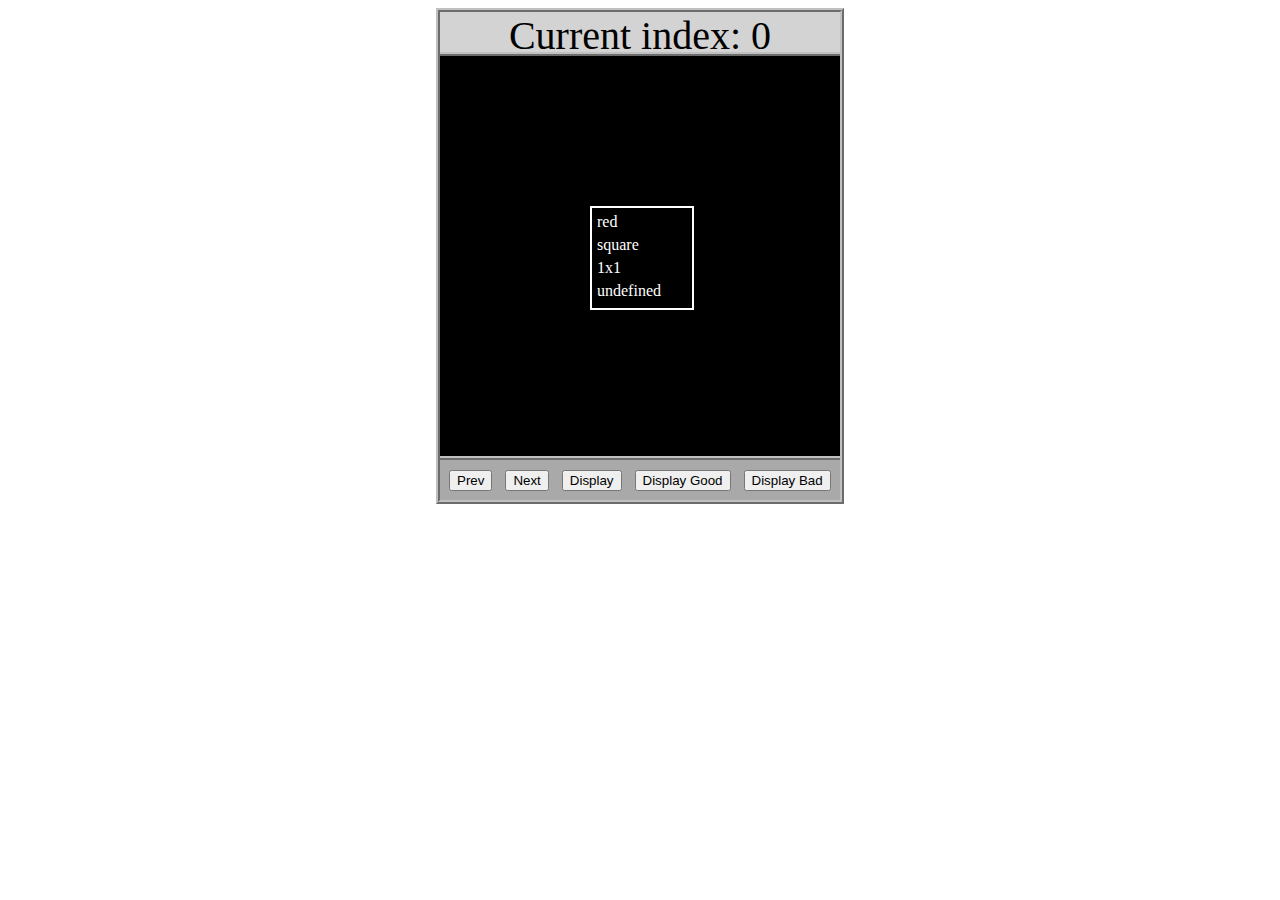
<file: asd-projects/data-shapes/index.html>
<!DOCTYPE html>
<html>
  <head>
    <meta charset="utf-8" />
    <meta name="viewport" content="width=device-width" />
    <title>Data Shapes</title>
    <link rel="stylesheet" href="index.css" />
    <script src="https://code.jquery.com/jquery-3.1.0.js"></script>
    <script src="index.js"></script>
  </head>
  <body>
    <div id="board">
      <div id="info-bar">Current index: 0</div>
      <div id="shape-container">
        <div id="shape"></div>
      </div>
      <div id="button-box">
        <button id="cycle-left">Prev</button>
        <button id="cycle-right">Next</button>
        <button id="execute1">Display</button>
        <button id="execute2">Display Good</button>
        <button id="execute3">Display Bad</button>
      </div>
    </div>
  </body>
</html>
</file>
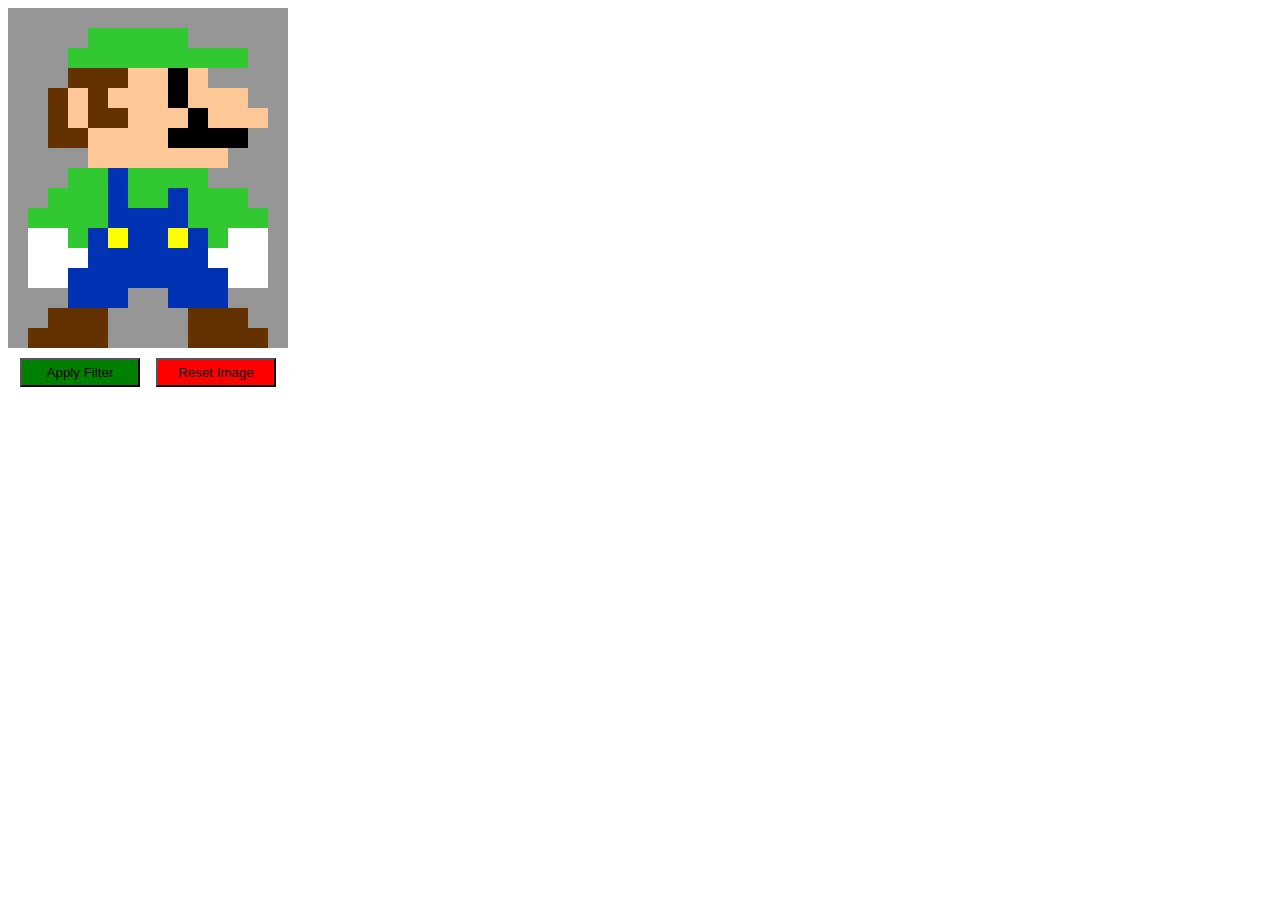
<file: asd-projects/image-filtering/index.html>
<!DOCTYPE html>
<html>
  <head>
    <script src="https://code.jquery.com/jquery-3.1.0.js"></script>
    <meta charset="utf-8" />
    <meta name="viewport" content="width=device-width" />
    <link rel="stylesheet" href="index.css" />
    <script src="image.js"></script>
    <script src="index.js"></script>
    <title>Image Filtering</title>
  </head>
  <body>
    <div id="display"></div>
    <div id="button-box">
      <button id="apply">Apply Filter</button>
      <button id="reset">Reset Image</button>
    </div>
  </body>
</html>
</file>
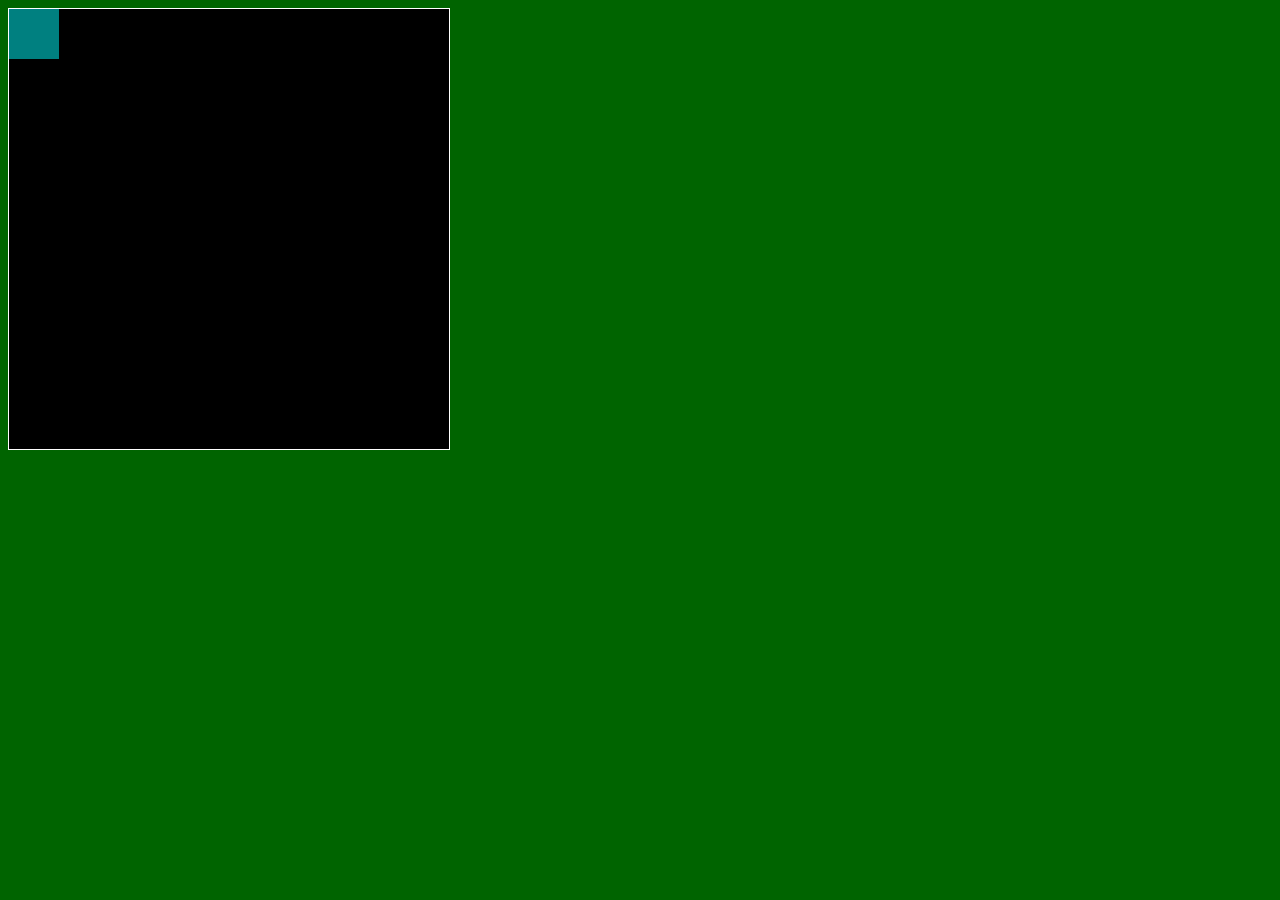
<file: asd-projects/pong/index.html>
<!DOCTYPE html>
<html>
  <head>
    <title>Title</title>
    <!-- Load CSS files -->
    <link rel="stylesheet" type="text/css" href="index.css">
    
    <!-- Load JavaScript files -->
    <script src="jquery.min.js"></script>
    <script src="index.js"></script>
  </head>
  
  <body>
    <div id='board'>
      <div id='gameItem'></div>
    </div>
  </body>
</html>
</file>
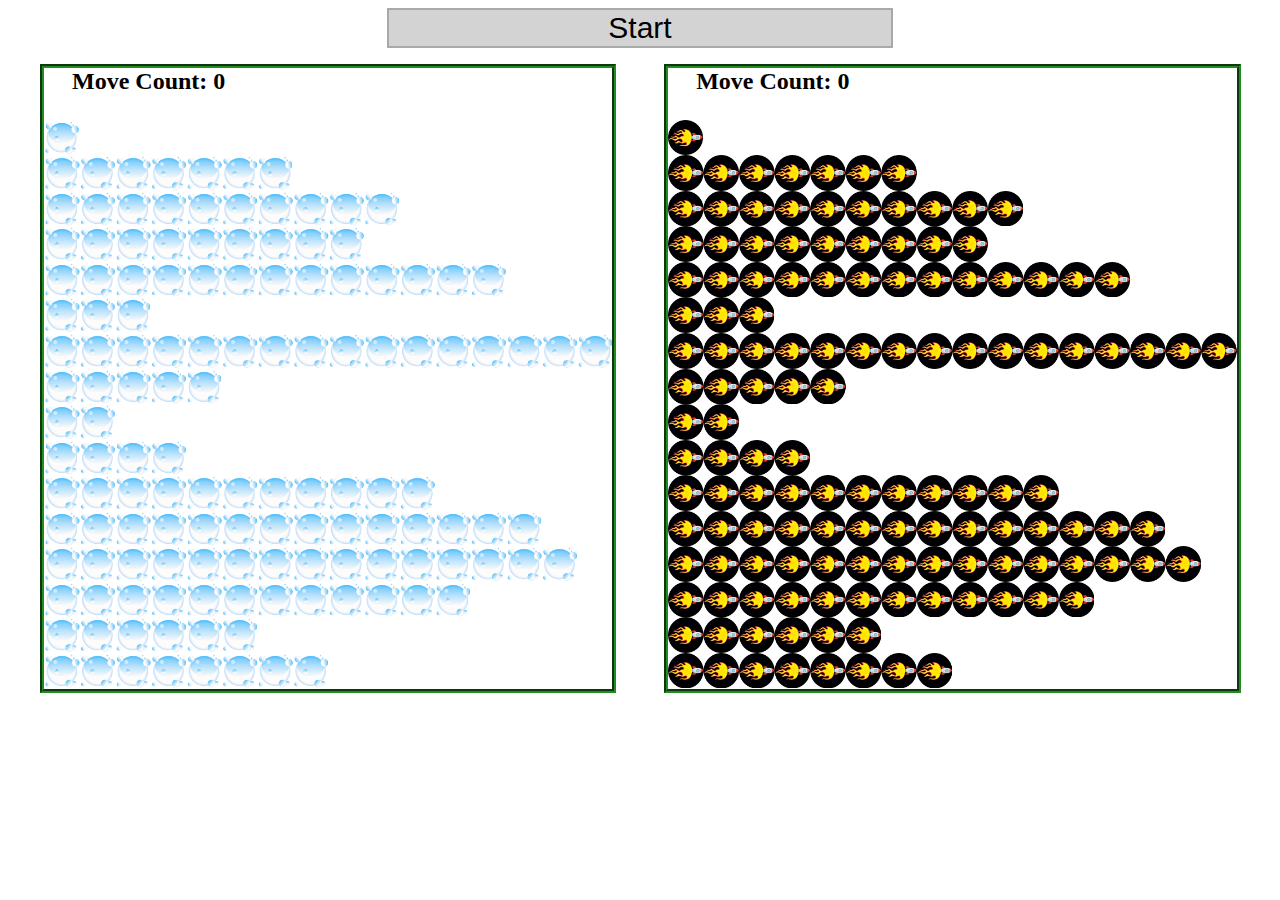
<file: asd-projects/sorting/index.html>
<!DOCTYPE html>
<html>
<head>
    <script src="https://code.jquery.com/jquery-3.1.0.js"></script>    
    <meta charset="utf-8">
    <meta name="viewport" content="width=device-width">
    <link rel="stylesheet" href="index.css">
    <script src="setup.js"></script>
    <script src="index.js"></script>
    <script src="run.js"></script>
    <title>Sorting</title>
</head>
<body>
    <div id="fullContainer">
        <div id="buttonContainer">
          <button id="goButton">Start</button>
        </div>
        <div id="sortContainer">
            <div class="subContainer" id="bubbleArea">
                <h2 id="bubbleCounter">Move Count: 0</h2>
                <div id="displayBubble">

                </div>
            </div>

            <div class="subContainer" id="quickArea">
                <h2 id="quickCounter">Move Count: 0</h2>
                <div id="displayQuick">

                </div>
            </div>
        </div>
    </div>
</body>
</html>
</file>
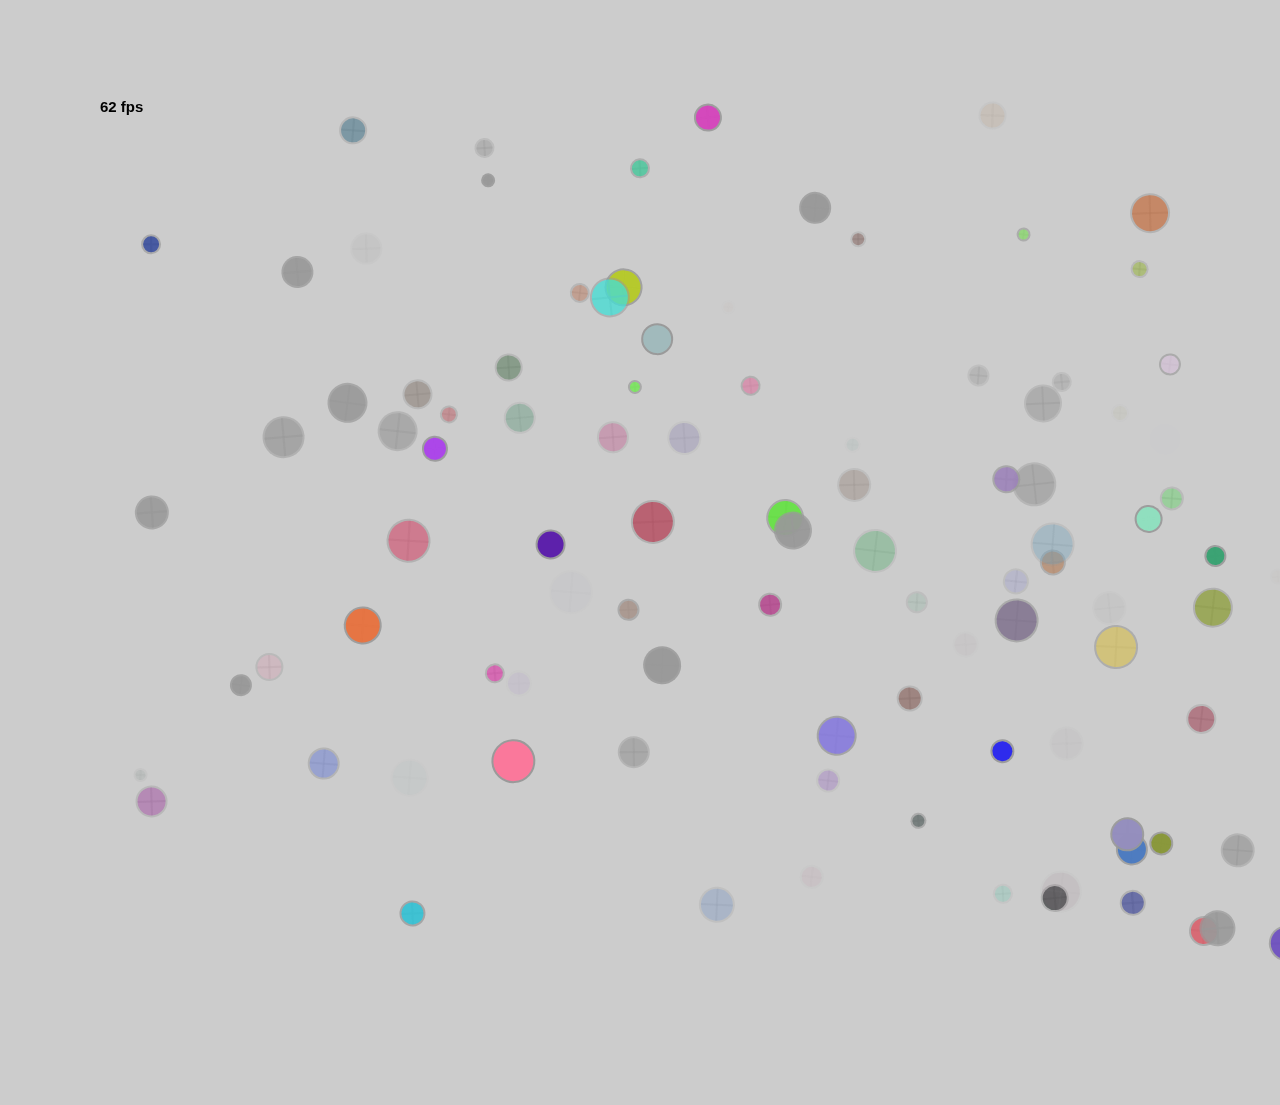
<file: projects/circularity/index.html>
<!doctype html>

<html>
    <head>
        <meta charset="utf-8">

        <title>Operation Spark || Motion Poem</title>
        <meta name="description" content="Operation Spark Motion Poem">
        <meta name="author" content="operationspark.org">
        <meta name="viewport" content="width=device-width, initial-scale=1.0">
        
        <link href="css/bootstrap.min.css" rel="stylesheet" media="screen">
        <link href="css/style.css" rel="stylesheet">

        <!-- all core CreateJS and 3rd party libraries are listed here: -->
        <script src="bower_components/lodash/lodash.min.js"></script>
        <script src="bower_components/easeljs/lib/easeljs-0.8.2.min.js"></script>
        <script src="bower_components/opspark-draw/draw.js"></script>
        <script src="bower_components/racket/racket.js"></script>

        <!-- our app javascript code -->
        <script src="js/opspark.js"></script>
        <script src="js/init.js"></script>
        
        <style type="text/css">
            /*override default styles here*/
        </style>
    </head>
    <body>
        <div>
            <canvas id="canvas" width="500" height="500"></canvas>
        </div>
        <script id="motion-poem">
            (function(){
                init(window);
                window.opspark.makeGame();
            })();
        </script>
    </body>

</html>
</file>
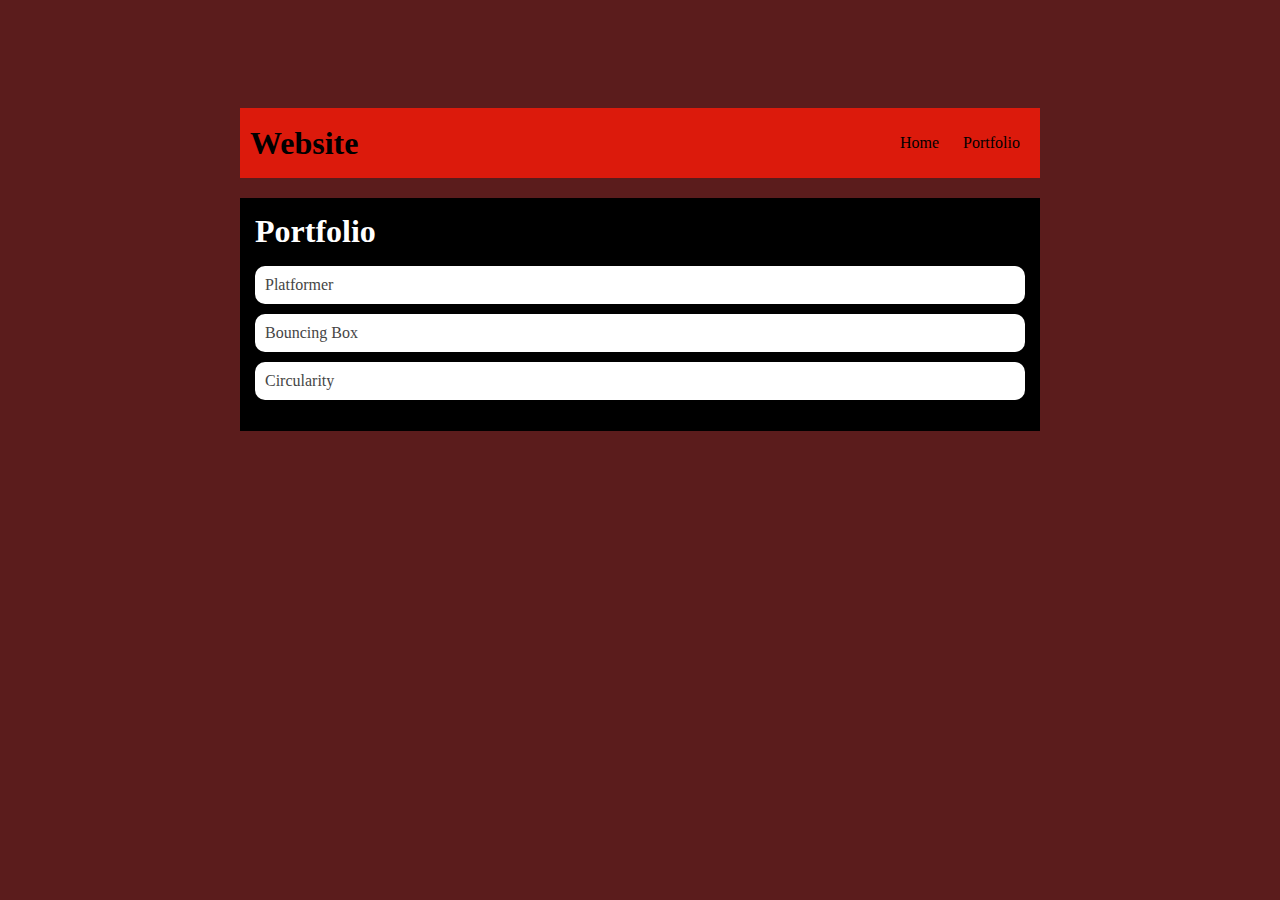
<file: portfolio.html>
<!DOCTYPE HTML>
<html>
    <head>
        <title>LanceJohnston</title>
      <link rel="stylesheet" href="style.css">
      </head>

    <body>
      <div id="all-contents">
        <nav>
            <h1>Website</h1>
            <ul id="nav-ul">
               <li class="nav-li">
               <a class="nav-a" href="index.html">Home</a>
             </li>
             <li class="nav-li">
               <a class="nav-a" href="portfolio.html">Portfolio</a>
             </li>
         </ul>
     </nav>
     <main>
        <div class="content">
            <h1>Portfolio</h1>
            <ul id="portfolio">
                <li><a href="projects/platformer/">Platformer </a></li>
                <li><a href="projects/bouncing-box/">Bouncing Box </a></li>
                <li><a href="projects/circularity/">Circularity </a></li>
            
            </ul>
        </div>
     </main>
 </div>
      </div>
    </body>
</html>
</file>
<file: asd-projects/data-shapes/index.css>
#board {
  width: 400px;
  margin: auto;
  border: silver ridge 4px;
}

#info-bar {
  width: 400px;
  height: 40px;
  background: lightgray;
  font-size: 40px;
  text-align: center;
}

#shape-container {
  width: 400px;
  height: 400px;
  background: black;
  border-top: silver ridge 4px;
  border-bottom: silver ridge 4px;
}

#button-box {
  width: 400px;
  height: 40px;
  background: darkgray;
}

#shape {
  color: white;
  width: 100px;
  height: 100px;
  position: relative;
  top: 150px;
  left: 150px;
  border: white solid 2px;
  display: block;
}

button {
  width: auto;
  height: auto;
  margin: auto;
  margin-top: 10px;
  margin-left: 9px;
}

p {
  margin: 5px;
}
</file>
<file: asd-projects/image-filtering/index.css>
.square {
  width: 20px;
  height: 20px;
  position: absolute;
}

body > div {
  position: relative;
}

#button-box {
  position: relative;
  top: 350px;
}

button {
  width: 120px;
  padding: 5px;
  margin-left: 12px;
}

#apply {
  background: green;
}

#reset {
  background: red;
}
</file>
<file: asd-projects/pong/index.css>
body {
  background-color: darkgreen;
}

#board {
  width: 440px;
  height: 440px;
  border: 1px solid white;
  background-color: black;
  position: relative;
}

#gameItem {
  background-color: teal;
  width: 50px;
  height: 50px;
  position: absolute;
/*   left: 100px; */  /* Uncomment if you want to set a "starting" position */
/*   top: 100px;  */  /* Uncomment if you want to set a "starting" position */
}
</file>
<file: asd-projects/sorting/index.css>
#fullContainer {
    width:100%;
}
#buttonContainer {
    margin:auto;
    width: 40%;
}
#goButton {
    margin: auto;
    width: 100%;
    border: 2px darkgray double;
    background: lightgray;
    font-size: 30px;
}
#sortContainer {
    display: table;
    margin: 0 auto;
    width: 100%;
}
.subContainer {
    display: inline-block;
    width:45%;
    border: 4px forestgreen groove;
    margin-top: 1.25%;
}
#bubbleArea {
    margin-left: 2.5%;
}
#quickArea {
    margin-left: 3.75%;
}
.subContainer > h2 {
    margin-left: 5%;
    height: 32px;
    margin-top: 0;
}
.sortElement {
    background-position: center;
    background-repeat: repeat-x;
    position: absolute;
    left: 0px;
    margin: 0;
    padding: 0;
}
.subContainer > div {
    position: relative;
}
.bubbleElement {
    background: url('img/bubble.png');
    /*border: 2px aqua ridge;*/
}
.quickElement {
    background: url('img/quick.png');
    /*border: 2px firebrick ridge;*/
}
</file>
<file: projects/circularity/css/style.css>
body {
    margin: 100px;
      background-image: url("https://i.ytimg.com/vi/0OmjR-tPk1k/maxresdefault.jpg");
      background-color: #cccccc;
      background-position: center; /* Center the image */
       background-repeat: no-repeat; /* Do not repeat the image */
       background-size: cover; /* Resize the background image to cover the entire container */
  }
</file>
<file: style.css>
body {
    background: rgb(91, 28, 28);
    color: rgb(255, 255, 255);
    padding: 100px;
    font-family: 'Times New Roman', Times, serif;
   
}
#all-contents {
  max-width: 800px;
    margin: auto;
}

/* navigation menu */
nav {
    background: rgb(220, 26, 12);
   margin: 0 auto;
   margin-bottom: 20px;
    display: flex;
    padding: 10px;
}
h1 {
    display: flex;
    align-items: center;
    color: rgb(0, 0, 0);
    flex: 1;
    margin: 0;
}
#nav-ul {
    list-style-image: none;
}
.nav-li {
    display: inline-block;
    padding: 0 10px;
}
a {
    text-decoration: none;
    color: #000000;
}

/* main container area beneath menu */
main {
    background: rgb(0, 0, 0);
    display: flex;
}
.sidebar {
    margin-right: 25px;
    padding: 10px;
    
}
.sidebar-img {
    width: 200px;
}
.content {
    flex: 1;
    padding: 15px;
}

/* portfolio styles */
#interests {
    border: 4px rgb(0, 0, 0) ridge;
    padding: 8px;
}
h2, h3 {
    margin: 0px;
}
/* portfolio styles */
.content h1 {
    color: rgb(255, 255, 255);
}

#portfolio {
    list-style-type: none;
    padding-left: 0;
}

#portfolio li {
    background: #fff;
    padding: 10px;
    border-radius: 10px;
    margin-bottom: 10px;
}

#portfolio li:hover {
    background: #eee;
}

#portfolio a {
    text-decoration: none;
    color: #454545;
}
</file>
